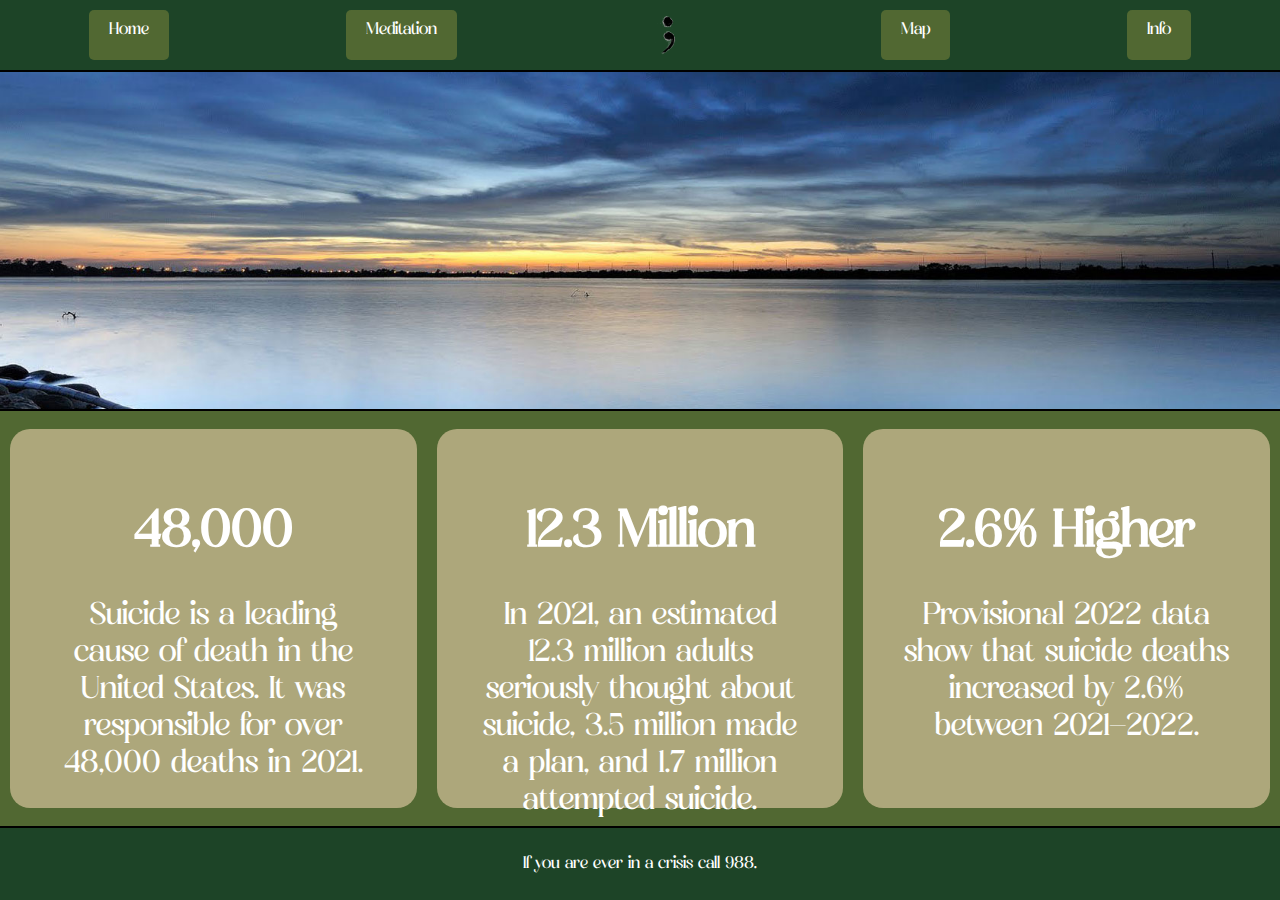
<file: info.html>
<!DOCTYPE html>
<html lang="en">
<head>
    <meta charset="UTF-8">
    <meta name="viewport" content="width=device-width, initial-scale=1.0">
    <link rel="stylesheet" href="styles.css">
    <title>Zen</title>
</head>
<body>
    <nav>
        <a href= "index.html">Home</a>
        <a href="meditation.html">Meditation</a>
        <img src="images/logo_semi.png" alt="Center Image">
        <a href="excersises.html">Map</a>
        <a href="info.html">Info</a>
    </nav>

    <section style="background-image: url('images/Water.jpg');">
        <p></p>
    </section>

    <div class="content">
        <div>
            <h1 class="large-font">48,000</h1>
            <p class="small-font">Suicide is a leading cause of death in the United States. It was responsible for over 48,000 deaths in 2021.</p>
        </div>
        <div>
            <h1 class="large-font">12.3 Million</h1>
            <p class="small-font">In 2021, an estimated 12.3 million adults seriously thought about suicide, 3.5 million made a plan, and 1.7 million attempted suicide.</p>
        </div>
        <div>
            <h1 class="large-font">2.6% Higher</h1>
            <p class="small-font">Provisional 2022 data show that suicide deaths increased by 2.6% between 2021-2022.</p>
        </div>
    </div>

    <footer>
        <p>If you are ever in a crisis call 988.</p>
    </footer>
    <script src="script.js"></script>
</body>
</html>
</file>
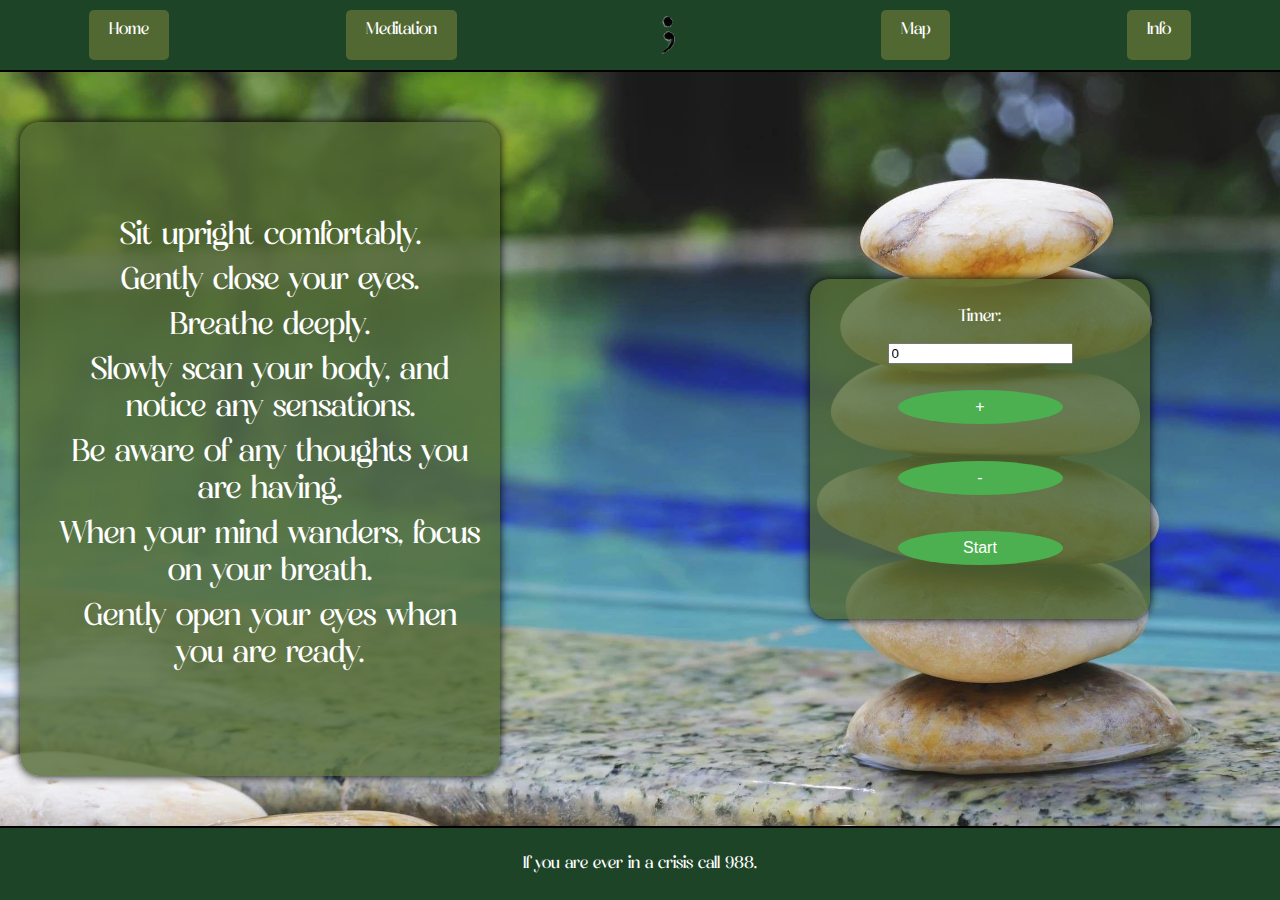
<file: meditation.html>
<!DOCTYPE html>
<html lang="en">
<head>
    <meta charset="UTF-8">
    <meta name="viewport" content="width=device-width, initial-scale=1.0">
    <link rel="stylesheet" href="styles.css">
    <title>Zen</title>
</head>
<body>
    <nav>
        <a href= "index.html">Home</a>
        <a href="meditation.html">Meditation</a>
        <img src="images/logo_semi.png" alt="Center Image">
        <a href="excersises.html">Map</a>
        <a href="info.html">Info</a>
    </nav>

    <section style="background-image: url('images/meditation_image.jpg');">
        <div class="meditation-info">
            <ul>
                <li>Sit upright comfortably.</li>
                <li>Gently close your eyes.</li>
                <li>Breathe deeply.</li>
                <li>Slowly scan your body, and notice any sensations.</li>
                <li>Be aware of any thoughts you are having.</li>
                <li>When your mind wanders, focus on your breath.</li>
                <li>Gently open your eyes when you are ready.</li>
            </ul>
        </div>
        <div class="meditation-aid">
            <div class="timer">
                <label for="timer">Timer:</label>
                <input type="text" id="timer" placeholder="Set timer (minutes)" value="0">
                <!-- Timer buttons -->
                <button class="timer-button" onclick="adjustTimer(1)">+</button>
                <button class="timer-button" onclick="adjustTimer(-1)">-</button>
                <button class="timer-button" onclick="startTimer()">Start</button>
                <!-- Timer display -->
                <div id="timer-display"></div>
            </div>
        </div>
    </section>
    <footer>
        <p>If you are ever in a crisis call 988.</p>
    </footer>
    <script src="script.js"></script>
</body>
</html>
</file>
<file: styles.css>
@font-face {
    font-family: 'LemostyFont';
    src: url(fonts/lemosty/Lemosty.otf) format('truetype');
    font-weight: normal;
    font-style: normal;
}
html, body {
    height: 100%;
    margin: 0;
    padding: 0;
    font-family: LemostyFont, Arial, Helvetica, sans-serif;
    display: flex;
    flex-direction: column;
}

body {
    min-height: 100vh;
}

header {
    background-color: #333;
    color: #472731;
    text-align: center;
    padding: 10px 0;
}

#quote-placeholder {
    font-size: 24px;
    line-height: 1.5;
    border: 2px solid #333;
    padding: 10px;
    display: inline-block;
    margin: auto;
    max-width: 80%; 
    background-color: #516832;
    color: white;
    border-radius: 20px;
}

nav {
    display: flex;
    justify-content: space-around;
    background-color: #1d4427;
    padding: 10px 0;
}

nav a {
    text-decoration: none;
    color: white;
    padding: 10px 20px;
    border-radius: 5px;
    background-color: #516832;
}

nav img {
    width: 50px;
    height: 50px;
    margin: 0 10px;
}

section {
    background-size: cover;
    background-position: center;
    text-align: center;
    padding: 50px 20px;
    color: white;
    flex: 1;
    border-top: 2px solid black;
    position: relative;
    display: flex;
}

.content {
    display: flex;
    justify-content: center;
    align-items: center;
    padding: 50px 0;
    flex: 1;
    border-top: 2px solid black;
    background-color: #516832;
    max-height: 35vh;
}

.object-container {
    flex: 1;
    text-align: center;
    margin: 10px;
    border-radius: 20px;
    overflow: hidden;
    height: 200px;
    position: relative;
}

.object-container img {
    width: 100%;
    height: 100%;
    object-fit: cover;
    border-radius: 20px;
}

.object-container p {
    color: white;
    margin-top: 10px;/
}

.content div {
    flex: 1;
    color: white;
    text-align: center;
    margin: 10px;
    background-color: #ada77b;
    padding: 40px;
    border-radius: 20px;
    height: 95%;
}

footer {
    background-color: #1d4427;
    color: white;
    text-align: center;
    padding: 10px 0;
    margin-top: auto;
    border-top: 2px solid black;
}
.meditation-info {
    flex: .8;
    background-color: rgba(81, 104, 50, 0.8);
    padding: 20px;
    margin-right: 10px;
    border-radius: 20px;
    box-shadow: 0 0 10px black;
    color: white;
    z-index: 2;
    display: flex;
    flex-direction: column;
    justify-content: center;
    align-items: center;
}
.meditation-info ul {
    font-size: 30px;
    list-style-type: none; 
    padding-left: 20px;
}

.meditation-info li {
    margin-bottom: 8px;
}
.meditation-aid {
    height: 300px;
    width: 300px;
    align-self: center;
    background-color: rgba(81, 104, 50, 0.8); 
    padding: 20px;
    border-radius: 20px;
    box-shadow: 0 0 10px black;
    z-index: 1;
    margin-left: 300px;
}
.timer-button {
    background-color: #4CAF50;
    color: white;
    border: none;
    padding: 8px 20px;
    text-align: center;
    text-decoration: none;
    display: grid;
    font-size: 16px;
    margin: 10px 10px;
    border-radius: 50%;
    cursor: pointer;
}
.timer {
    display: grid;
    flex-direction: column;
    align-items: center;
    justify-content: space-evenly;
    height: 100%;
}
.map-section {
    position: relative;
    display: flex;
    flex-direction: column;
    background-image: url('images/wilderness_image.jpg');
    background-size: cover;
    background-position: center;
    color: white;
    padding: 50px 20px;
    border-top: 2px solid black;
    flex: 1;
}
#map{
    height: 400px;
    width: 100%;
}
.large-font {
    font-size: 50px;
}

.small-font {
    font-size: 30px;
}
</file>
